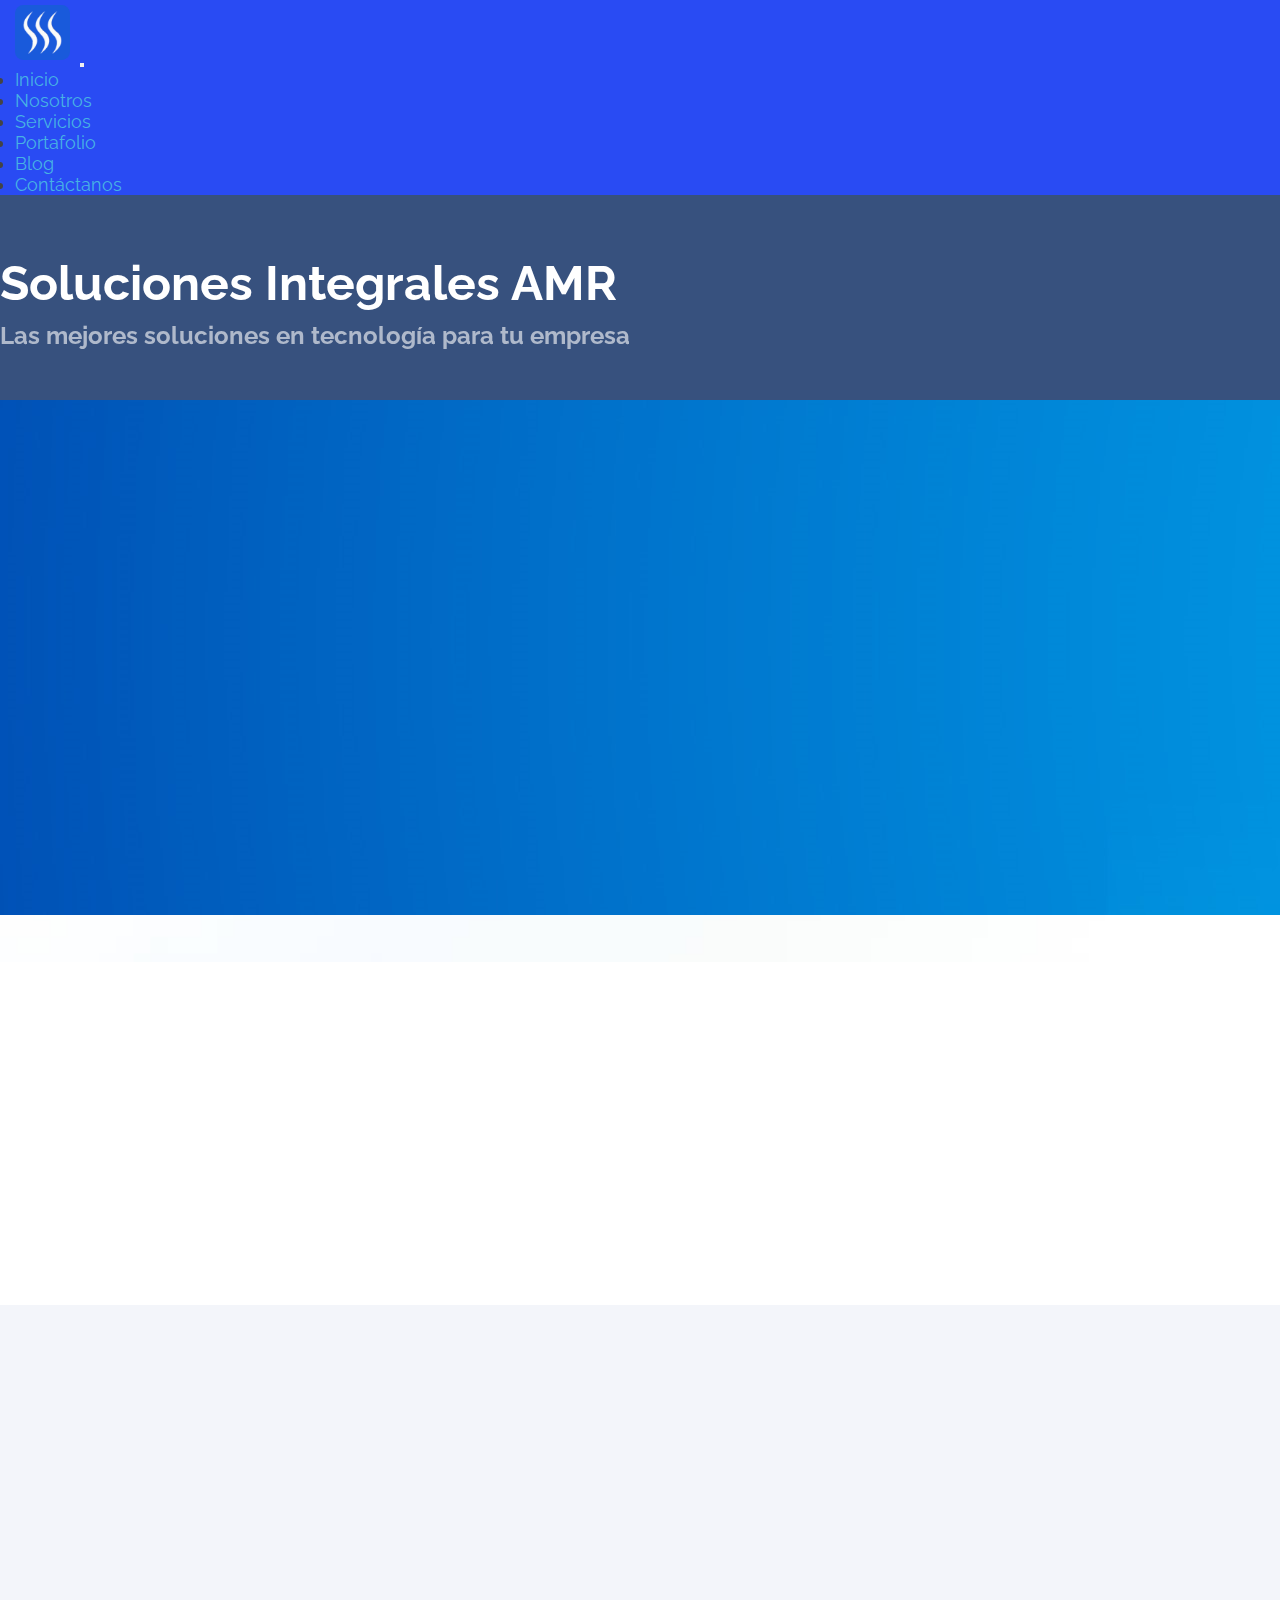
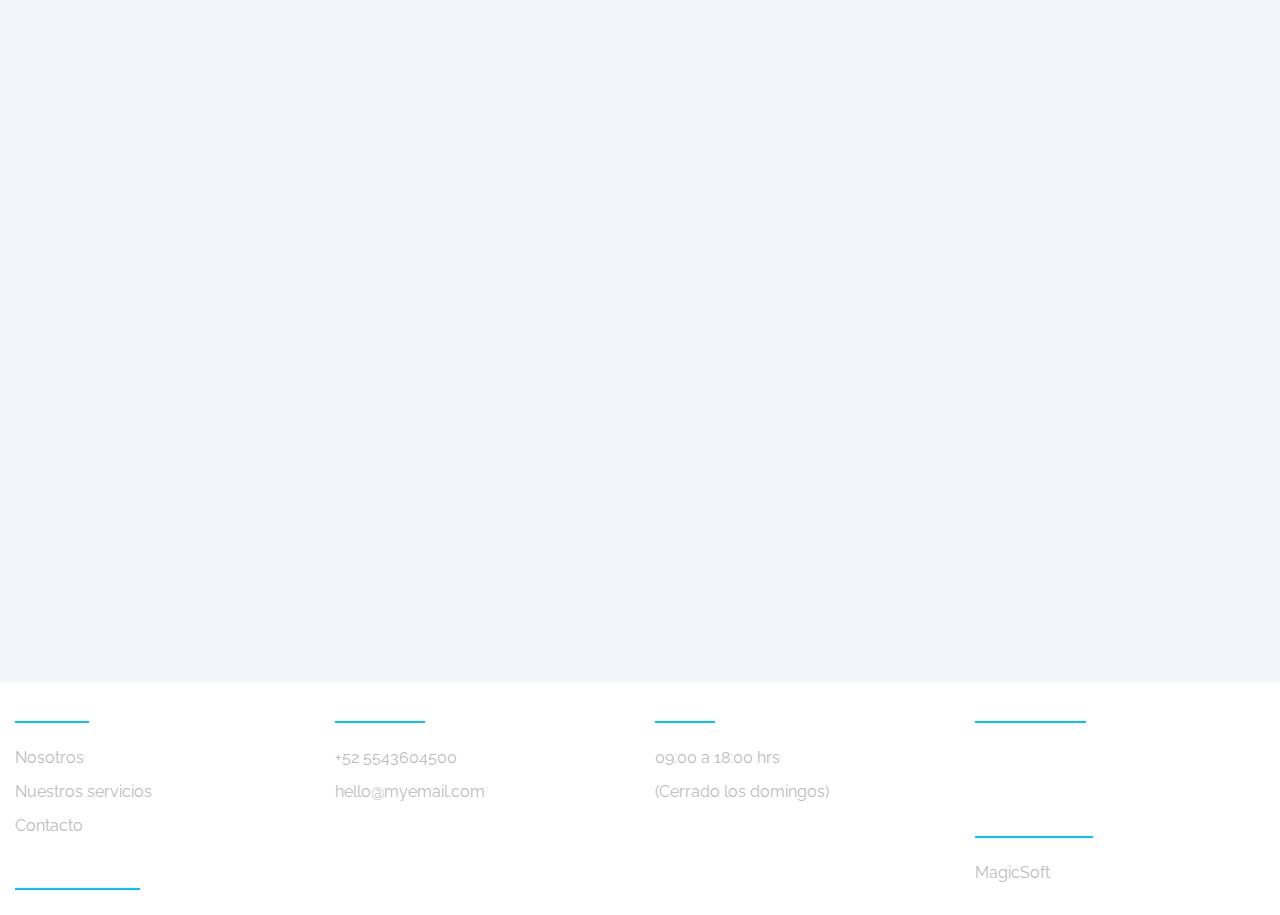
<file: src/main/resources/static/index.html>
<!DOCTYPE html>
<html lang="en">
  <head>
    <meta charset="UTF-8" />
    <meta name="viewport" content="width=device-width, initial-scale=1.0" />
    <title>Soluciones Integrales AMR</title>
    <link rel="icon" type="image" href="./src/logoAMR.png" />
    <link
      href="https://cdn.jsdelivr.net/npm/bootstrap@5.3.2/dist/css/bootstrap.min.css"
      rel="stylesheet"
      integrity="sha384-T3c6CoIi6uLrA9TneNEoa7RxnatzjcDSCmG1MXxSR1GAsXEV/Dwwykc2MPK8M2HN"
      crossorigin="anonymous" />
    <link rel="stylesheet"
      href="https://cdnjs.cloudflare.com/ajax/libs/font-awesome/6.2.1/css/all.min.css" />
    <link rel="stylesheet" href="./css/style.css" />
    <link rel="stylesheet" href="./css/footer.css" />
    <link rel="preconnect" href="https://fonts.googleapis.com">
    <link rel="preconnect" href="https://fonts.gstatic.com" crossorigin>
    <link href="https://unpkg.com/aos@2.3.1/dist/aos.css" rel="stylesheet">
    <link href="https://fonts.googleapis.com/css2?family=Raleway&display=swap" rel="stylesheet">
    <link rel="stylesheet" href="./css/inicio.css">
  </head>
  <body class="grid-container" style="width: 100%;">

    <!-- NAVBAR [JS Implemented] -->
    <div class="navbar" id="navbar"></div>
    <!-- FIN NAVBAR -->

    <!--EMPIEZAN -->
    <main style="width: 100%; margin: 0;" class="main"> 
      <!-- ======= Home Section ======= -->
<section id="home" style="width: 100%; margin: 0;" class="d-flex align-items-center">

  <div class="container-fluid" style="width: 100%; margin: 0;">
    <div class="row">
      <div class="col-lg-6 d-flex flex-column justify-content-center pt-4 pt-lg-0 order-2 order-lg-1" data-aos="fade-up" data-aos-delay="200">
        <h1>Soluciones Integrales AMR</h1>
        <h2>Las mejores soluciones en tecnología para tu empresa</h2>
        <div class="d-flex justify-content-center justify-content-lg-start">
          
        </div>
      </div>
      <div class="col-lg-6 order-1 order-lg-2 home" data-aos="zoom-in" data-aos-delay="200">
        <img src="./src/home.jpg" class="img-fluid animated" alt="">
      </div>
    </div>
  </div>

</section><!-- End Hero -->
 <!-- ======= About Us Section ======= -->
 <section id="about" class="about">
  <div class="container" data-aos="fade-up">

    <div class="section-title">
      <h2>Sobre Nosotros</h2>
    </div>

    <div class="row content">
      <div class="col-lg-6">
        <p>
          ¡Bienvenid@ a Soluciones AMR! Con más de 30 años de experiencia y más de 40 proyectos exitosos, somos líderes en proporcionar soluciones tecnológicas de vanguardia. 
        </p>
        <ul>
          <li><i class="ri-check-double-line"></i> Nos enorgullece ser reconocidos por nuestra calidad, excelencia e integridad, siendo tu aliado estratégico para generar valor y alcanzar altos niveles de satisfacción. </li>
          <li><i class="ri-check-double-line"></i> Nuestra misión es integrar tecnología de última generación de manera intuitiva y accesible en tu organización.</li>
          <li><i class="ri-check-double-line"></i> Impulsamos la eficiencia de tus procesos y te mantenemos al tanto de las innovaciones más recientes.</li>
        </ul>
      </div>
      <div class="col-lg-6 pt-4 pt-lg-0">
        <p>
          En Soluciones AMR, no solo ofrecemos servicios, ¡creamos experiencias tecnológicas que transforman tu futuro!
        </p>
        <a  class="btn-learn-more" href="./nosotros.html">Ver más</a>
      </div>
    </div>

  </div>
</section><!-- End About Us Section -->


<!-- ======= Services Section ======= -->
<section id="services" class="services section-bg">
  <div class="container" data-aos="fade-up">

    <div class="section-title">
      <h2>Servicios</h2>
      <p>Descubre nuestra amplia gama de servicios, desde implementación de sistemas de gestión empresarial hasta desarrollos a la medida. Con más de 40 proyectos exitosos, ofrecemos soluciones tecnológicas adaptadas a tus necesidades, garantizando eficiencia y resultados excepcionales.</p>
    </div>

    <div class="row">
      <div class="col-xl-3 col-md-6 d-flex align-items-stretch" data-aos="zoom-in" data-aos-delay="100">
        <div class="icon-box">
          <div class="icon"><i class="bx bxl-dribbble"></i></div>
          <h4><a href="">Servicios administrados</a></h4>
          <p>Sus sistemas de TI estarán en buenas manos con nosotros. Le permitimos enfocarse en su negocio mientras se beneficia de un entorno tecnológico seguro y eficiente.</p>
        </div>
      </div>

      <div class="col-xl-3 col-md-6 d-flex align-items-stretch mt-4 mt-md-0" data-aos="zoom-in" data-aos-delay="200">
        <div class="icon-box">
          <div class="icon"><i class="bx bx-file"></i></div>
          <h4><a href="">Distribución de licencias</a></h4>
          <p>En las situaciones en las que el software libre no sea lo más óptimo para tu infraestructura, proveemos el licenciamiento adecuado.</p>
        </div>
      </div>

      <div class="col-xl-3 col-md-6 d-flex align-items-stretch mt-4 mt-xl-0" data-aos="zoom-in" data-aos-delay="300">
        <div class="icon-box">
          <div class="icon"><i class="bx bx-tachometer"></i></div>
          <h4><a href="">Diseño de arquitectura TI</a></h4>
          <p>Ya sea cómputo centralizado o distribuido; local o en la nube, le proponemos el mejor sistema de TI para la escalabilidad y el desempeño de su organización.</p>
        </div>
      </div>

      <div class="col-xl-3 col-md-6 d-flex align-items-stretch mt-4 mt-xl-0" data-aos="zoom-in" data-aos-delay="400">
        <div class="icon-box">
          <div class="icon"><i class="bx bx-layer"></i></div>
          <h4><a href="">Arrendamiento de equipo</a></h4>
          <p>Mantén a tu organización siempre actualizada y disminuye la magnitud de la inversión inicial con los servicios de arrendamiento con opción a compra</p>
        </div>
      </div>

    </div>

  </div>
</section><!-- End Services Section -->
      
    </main>
    <!--FIN CARDS-->

    <!-- FOOTER [JS Implemented] -->
    <footer class="footer" id="footer"></footer>
    <!-- FIN FOOTER -->

    <script
      src="https://cdn.jsdelivr.net/npm/bootstrap@5.3.2/dist/js/bootstrap.bundle.min.js"
      integrity="sha384-C6RzsynM9kWDrMNeT87bh95OGNyZPhcTNXj1NW7RuBCsyN/o0jlpcV8Qyq46cDfL"
      crossorigin="anonymous" ></script>
    <script src="./js/navbar.js" defer></script>
    <script src="./js/footer.js" defer></script>
    <script src="./js/main.js"></script>
    <script src="https://unpkg.com/aos@2.3.1/dist/aos.js"></script>
  </body>
</html>
</file>
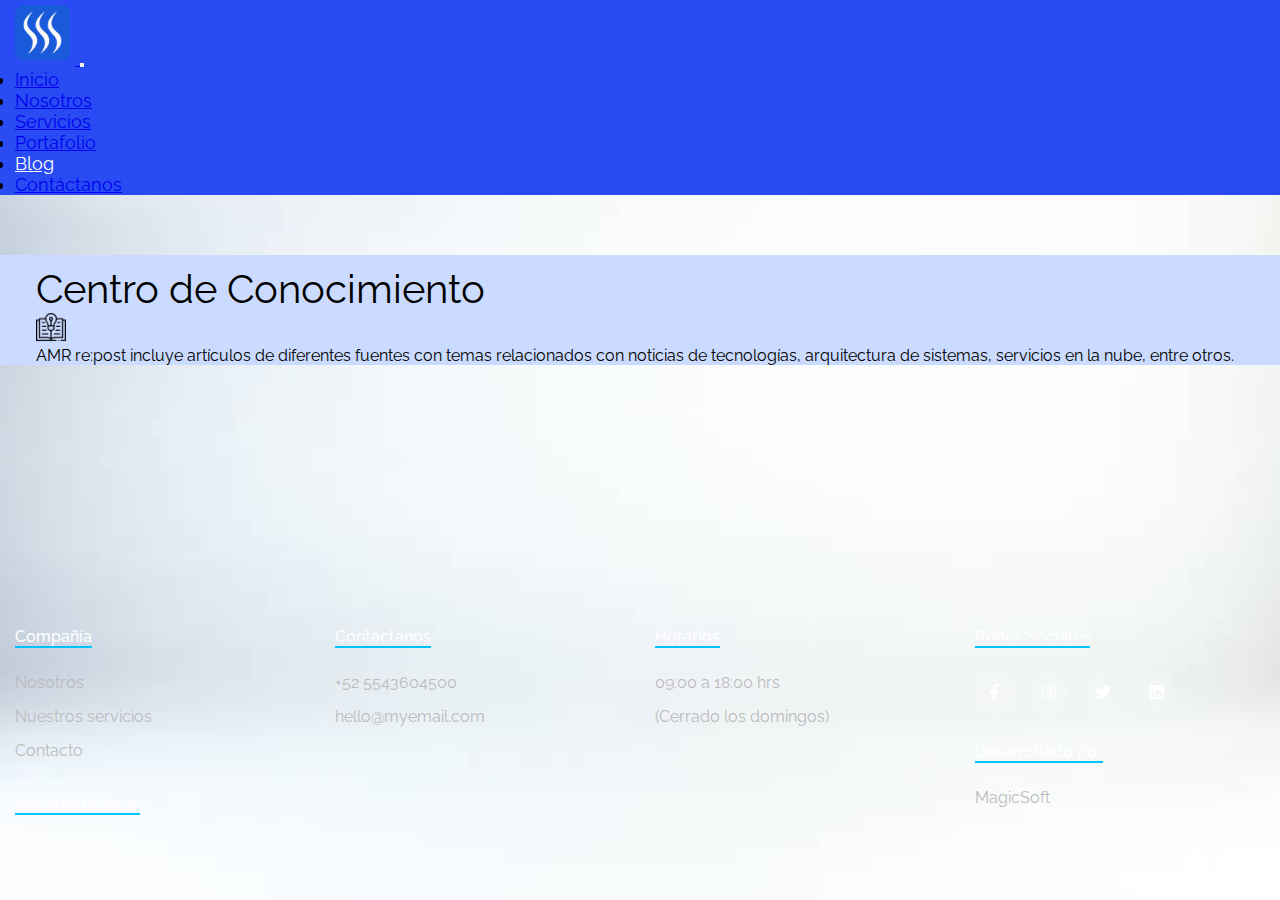
<file: src/main/resources/static/blog.html>
<!DOCTYPE html>
<html lang="en">
  <head>
    <meta charset="UTF-8" />
    <meta name="viewport" content="width=device-width, initial-scale=1.0" />
    <title>Soluciones Integrales AMR</title>
    <link rel="icon" type="image" href="./src/logoAMR.png" />
    <link
      href="https://cdn.jsdelivr.net/npm/bootstrap@5.3.2/dist/css/bootstrap.min.css"
      rel="stylesheet"
      integrity="sha384-T3c6CoIi6uLrA9TneNEoa7RxnatzjcDSCmG1MXxSR1GAsXEV/Dwwykc2MPK8M2HN"
      crossorigin="anonymous"
    />
    <link rel="stylesheet"
      href="https://cdnjs.cloudflare.com/ajax/libs/font-awesome/6.2.1/css/all.min.css"
    />
    <link rel="stylesheet" href="./css/style.css" />
    <link rel="stylesheet" href="./css/blog.css" />
    <link rel="stylesheet" href="./css/footer.css" />
    <link rel="preconnect" href="https://fonts.googleapis.com">
    <link rel="preconnect" href="https://fonts.gstatic.com" crossorigin>
    <link href="https://fonts.googleapis.com/css2?family=Raleway&display=swap" rel="stylesheet">
  </head>
  <body class="grid-container">
    <!-- NAVBAR [JS Implemented] -->
    <div class="navbar" id="navbar"></div>
    <!-- FIN NAVBAR -->

    <header class="header">
      <div class="container" id="heading-container">
        <div class="headerTitle">
          <h4>Centro de Conocimiento</h4>
        </div>
        <div class="row">
          <div class="col-1">
            <img
              src="./src/knowledgeIcon.png"
              alt="AMR re:post"
              width="30px"
              height="30px"
            />
          </div>
          <div class="col-11">
            <p>
              AMR re:post incluye artículos de diferentes fuentes con temas
              relacionados con noticias de tecnologías, arquitectura de
              sistemas, servicios en la nube, entre otros.
            </p>
          </div>
        </div>
      </div>
    </header>
    <main class="main">
      <!-- <div class="container" id="blog-container"> -->
        <!-- <div class="options-container"></div> -->
        <div class="container" id="posts-container"></div>
      <!-- </div> -->
    </main>

    <!-- FOOTER [JS Implemented] -->
    <footer class="footer" id="footer"></footer>
    <!-- FIN FOOTER -->

    <script
      src="https://cdn.jsdelivr.net/npm/bootstrap@5.3.2/dist/js/bootstrap.bundle.min.js"
      integrity="sha384-C6RzsynM9kWDrMNeT87bh95OGNyZPhcTNXj1NW7RuBCsyN/o0jlpcV8Qyq46cDfL"
      crossorigin="anonymous"
    ></script>
    <script src="./js/navbar.js" defer></script>
    <script src="./js/api-key.js"></script>
    <script src="./js/blog.js"></script>
    <script src="./js/footer.js" defer></script>
  </body>
</html>
</file>
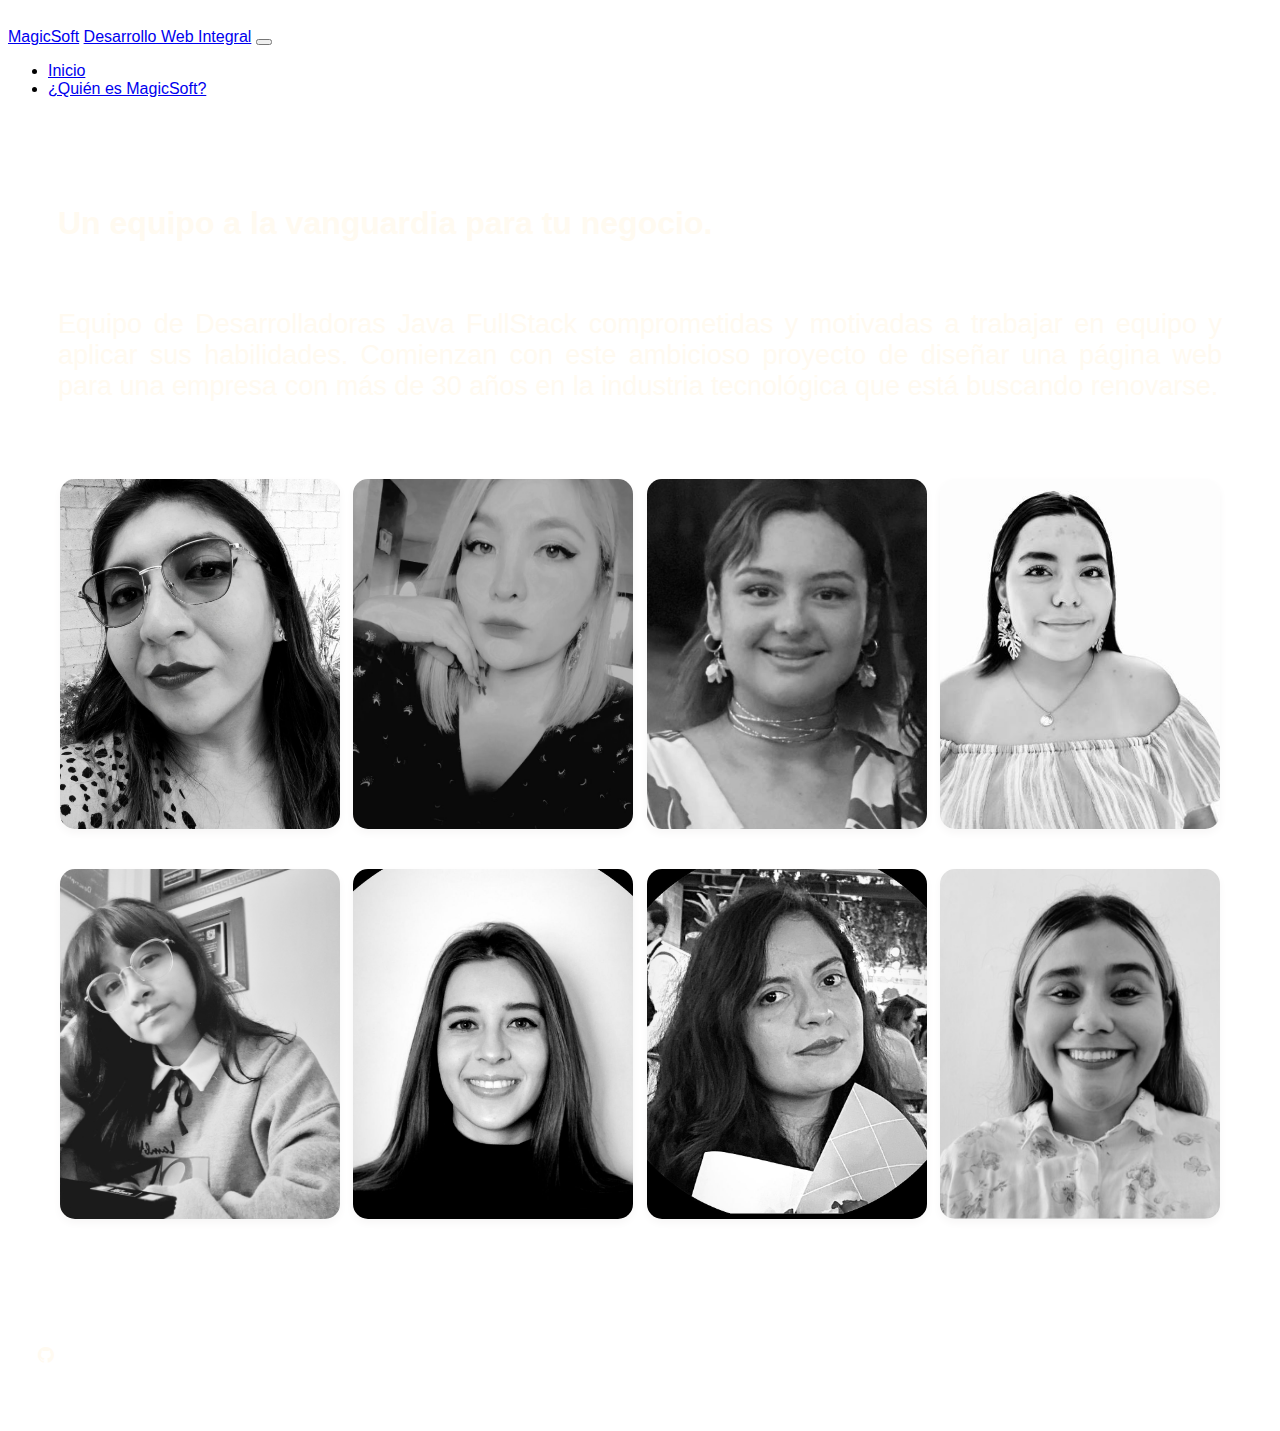
<file: src/main/resources/static/magicsoft.html>
<!doctype html>
<html lang="en">

<head>
  <meta charset="utf-8">
  <meta name="viewport" content="width=device-width, initial-scale=1">
  <title>MagicSoft</title>
  <link rel="shortcut icon" href="src/logo MagicSoft.png">
  <link rel="stylesheet" href="./css/magicsoft.css">
  <link rel="stylesheet" href="https://cdn.jsdelivr.net/npm/bootstrap-icons@1.11.1/font/bootstrap-icons.css">
  <link href="https://cdn.jsdelivr.net/npm/bootstrap@5.3.2/dist/css/bootstrap.min.css" rel="stylesheet"
    integrity="sha384-T3c6CoIi6uLrA9TneNEoa7RxnatzjcDSCmG1MXxSR1GAsXEV/Dwwykc2MPK8M2HN" crossorigin="anonymous">
</head>

<body>
  
  <!-- NAVBAR [HTML Implemented] -->
  <nav class="navbar navbar-expand-lg bg-dark " data-bs-theme="dark">
    <div class="container-fluid">
        <a class="navbar-brand" href="#" id="team">MagicSoft</a>
        <a class="navbar-brand" href="#" id="rubro">Desarrollo Web Integral</a>
        <button class="navbar-toggler" type="button" data-bs-toggle="collapse" data-bs-target="#navbarNav"
        aria-controls="navbarNav" aria-expanded="false" aria-label="Toggle navigation">
            <span class="navbar-toggler-icon"></span>
        </button>
        <div class="collapse navbar-collapse" id="navbarNav">
            <ul class="navbar-nav">
                <li class="nav-item">
                    <a class="nav-link" href="./index.html">Inicio</a>
                </li>
                <li class="nav-item">
                    <a class="nav-link" href="#container">¿Quién es MagicSoft?</a>
                </li>
            </ul>
        </div>
    </div>    
  </nav>

  <div class="container-xxl" id="header">
    <h1>Un equipo a la vanguardia para tu negocio.</h1>
    <br>
    <p>
      Equipo de Desarrolladoras Java FullStack comprometidas y motivadas a trabajar en equipo y aplicar sus habilidades. Comienzan con este ambicioso proyecto de
      diseñar una página web para una empresa con más de 30 años en la industria tecnológica que está buscando renovarse.
    </p>
  </div>
  <!------------------------------------------------------------------Aquí van las cards------------------------------------------------------------>

  <div class="container-xxl" id="container">
    <div class="grid-cards">
      <div class="columna">
      <div class="flip-card">
      <div class="flip-card-inner">
        <div class="flip-card-front">
          <img src="src/img/Karen.jpg" alt="FOTO">
        </div>
        <div class="flip-card-back">
          <div class="flip-card-back card-content"></div>
          <h2 style="font-size:3vh;"><strong>Karen Valenzuela Landero</strong></h2>
          <h6 style="font-weight: lighter"> <strong>Equipo de desarrollo</strong></h6>
          <p>Entusiasta de las tecnologías de información, abierta a tomar nuevos retos y aprovechar la oportunidad de desarrollar software en diversos stacks. Mi curiosidad y amor por el aprendizaje me mantiene actualizada en las mejores prácticas y en las nuevas tecnologías de programación.</p>
          <div class="rrss">
            <a href="https://github.com/karen-valenzuela-landero" target=blank title="githubProfile">
              <i class="bi bi-github fs-3 mb-3 " style="color: floralwhite;"></i>
            </a>
            <a href="https://www.linkedin.com/in/karenvalenzuelalandero/" target=blank title="linkedinProfile">
              <i class="bi bi-linkedin fs-3 mb-3" style="color: floralwhite;"></i>
            </a>
            </div>
        </div>
      </div>
      </div>
    </div>
    <!------------------------------------------------------------------Aquí van las cards------------------------------------------------------------>
    <div class="columna">
    <div class="flip-card">
      <div class="flip-card-inner">
        <div class="flip-card-front">
          <img src="src/img/Sandra.jpeg" alt="FOTO">
        </div>
        <div class="flip-card-back">
          <h4 style="font-size:3vh"> <strong>Sandra Meraz Román</strong></h4>
          <h6 style="font-weight: lighter"><strong>Equipo de desarrollo</strong></h6>
          <p>Ingeniera en gestión empresarial con 6 años de experiencia, busco desarrollarme en las tecnologías de la información. Mi amor por el aprendizaje constante y los nuevos retos me llevó a querer complementar mi preparación con la programación y actualmente me encuentro preparándome para ser Full Stack Java Developer.
            <div class="rrss">
              <a href="https://github.com/SandraMolko" target=blank title="githubProfile">
                <i class="bi bi-github fs-3 mb-3 " style="color: floralwhite;"></i>
              </a>
              <a href="https://www.linkedin.com/in/sandra-nallely-meraz-román-88569b11a/" target=blank title="linkedinProfile">
                <i class="bi bi-linkedin fs-3 mb-3" style="color: floralwhite;"></i>
              </a>
              </div>
          </p>
        </div>
      </div>
    </div>
    </div>
    <!------------------------------------------------------------------Aquí van las cards------------------------------------------------------------>
    <div class="columna">
    <div class="flip-card">
      <div class="flip-card-inner">
        <div class="flip-card-front">
          <img src="src/img/Carolina.jpeg" alt="FOTO">
        </div>
        <div class="flip-card-back">
          <h4 style="font-size:3vh"> <strong>Concepción Ayala Rodríguez </strong></h4>
          <h6 style="font-weight: lighter"><strong>Equipo de desarrollo</strong></h6>
          <p>Actualmente desarrolladora Full Stack Java Jr en proceso; en formación para lenguaje Java, Javascript, HTML, CSS, Bootstrap y certificación en SCRUM fundamentals. Curiosidad constante en el aprendizaje de nuevos lenguajes de programación y actualizaciones relacionadas al desarrollo web.</p>
          <div class="rrss">
            <a href="https://github.com/Conchis1031" target=blank title="githubProfile">
              <i class="bi bi-github fs-3 mb-3 " style="color: floralwhite;"></i>
            </a>
            <a href="https://www.linkedin.com/in/concepción-carolina-ayala-rodriguez-23ab5024b/" target=blank title="linkedinProfile">
              <i class="bi bi-linkedin fs-3 mb-3" style="color: floralwhite;"></i>
            </a>
            </div>
        </div>
      </div>
    </div>
    </div>
    <!------------------------------------------------------------------Aquí van las cards------------------------------------------------------------>
    <div class="columna">
    <div class="flip-card">
      <div class="flip-card-inner">
        <div class="flip-card-front">
          <img src="src/img/Ingrid.jpeg" alt="FOTO">
        </div>
        <div class="flip-card-back">
          <h4 style="font-size:3vh"> <strong>Ingrid Sofía Romero</strong></h4>
          <h6 style="font-weight: lighter"><strong>Equipo de desarrollo</strong></h6>
          <p>Graduada de la licenciatura en Nanotecnología. Me considero una persona creativa que busca constantemente formas de abordar desafíos. Mi dedicación a explorar la intersección entre la ciencia y la tecnología me han hecho una defensora firme de la innovación y el cambio en mi comunidad.</p>
          <div class="rrss">
            <a href="https://github.com/Ingridrom" target=blank title="githubProfile">
              <i class="bi bi-github fs-3 mb-3 " style="color: floralwhite;"></i>
            </a>
            <a href="https://www.linkedin.com/in/ingrid-romero-a32679222/" target=blank title="linkedinProfile">
              <i class="bi bi-linkedin fs-3 mb-3" style="color: floralwhite;"></i>
            </a>
            </div>
        </div>
      </div>
    </div>
    </div>

   <!------------------------------------------------------------------Aquí van las cards2------------------------------------------------------------>
   <div class="columna">
    <div class="flip-card">
      <div class="flip-card-inner">
        <div class="flip-card-front">
          <img src="src/img/Jaz.jpeg" alt="FOTO">
        </div>
        <div class="flip-card-back">
          <h4 style="font-size:3vh"><strong>Jazmín Rodríguez González</strong></h4>
          <h6 style="font-weight: lighter"><strong>Equipo de desarrollo</strong></h6>
          <p>Licenciada en Ciencias de la Comunicación-Publicidad, me estoy especializando como desarrolladora Java Full Stack, tengo la vocación de complementar ambas áreas para proporcionar soluciones creativas. </p>
          <div class="rrss">
            <a href="https://github.com/Jazmin-RG" target=blank title="githubProfile">
              <i class="bi bi-github fs-3 mb-3 " style="color: floralwhite;"></i>
            </a> 
            <a href="https://www.linkedin.com/in/jazmin-rodríguez-gonzález/" target=blank title="linkedinProfile">
              <i class="bi bi-linkedin fs-3 mb-3" style="color:floralwhite;"></i>
            </a>
            </div>
        </div>
      </div>
    </div>
    </div>
    <!-------------------------------------------------------------Aquí van las cards2------------------------------------------------------------>
    <div class="columna">
    <div class="flip-card">
      <div class="flip-card-inner">
        <div class="flip-card-front">
          <img src="src/img/Angela.jpeg" alt="FOTO">
        </div>
        <div class="flip-card-back">
          <h4 style="font-size:3vh"><strong>Angela Vera González</strong></h4>
          <h6 style="font-weight: lighter"><strong>Equipo de desarrollo</strong></h6>
          <p>Licenciatura de Negocios Internacionales con experiencia internacional y más de dos años de experiencia en logística. Mi compromiso con el aprendizaje me impulsa a buscar nuevos retos, por lo que decidí explorar el mundo de la tecnología, capacitándome como Desarrolladora Java FullStack.</p>
          <div class="rrss">
            <a href="https://github.com/averagon" target=blank title="githubProfile">
              <i class="bi bi-github fs-3 mb-3 " style="color: floralwhite;"></i>
            </a>
            <a href="https://www.linkedin.com/in/angela-vera-gonzalez/" target=blank title="linkedinProfile">
              <i class="bi bi-linkedin fs-3 mb-3" style="color: floralwhite;"></i>
            </a>
            </div>
        </div>
      </div>
    </div>
    </div>
    <!------------------------------------------------------------------Aquí van las cards2------------------------------------------------------------>
    <div class="columna">
    <div class="flip-card">
      <div class="flip-card-inner">
        <div class="flip-card-front">
          <img src="src/img/Fabiola.jpeg" alt="FOTO">
        </div>
        <div class="flip-card-back">
          <h4 style="font-size:3vh"><strong>Fabiola Valdés Ayon</strong></h4>
          <h6 style="font-weight: lighter"><strong>Equipo de desarrollo</strong></h6>
          <p>Soy una profesional del área de tecnologías de la información con más de 11 años de experiencia. Me enfoco en la solución de problemas, con gran ética de trabajo y excelentes habilidades de
            comunicación. Me gusta estar en constante aprendizaje y me estoy actualizando para convertirme en Desarrolladora Java Full Stack. 
            </p>
            <div class="rrss">
              <a href="https://github.com/fab77777" target=blank title="githubProfile">
                <i class="bi bi-github fs-3 mb-3 " style="color: floralwhite;"></i>
              </a>
              <a href="https://www.linkedin.com/in/fabiola-valdes-ayon-61b55b31/" target=blank title="linkedinProfile">
                <i class="bi bi-linkedin fs-3 mb-3" style="color: floralwhite;"></i>
              </a>
              </div>
        </div>
      </div>
    </div>
    </div>
    <!------------------------------------------------------------------Aquí van las cards2------------------------------------------------------------>
    <div class="columna">
    <div class="flip-card">
      <div class="flip-card-inner">
        <div class="flip-card-front">
          <img src="src/img/Daniela.jpeg" alt="FOTO">
        </div>
        <div class="flip-card-back">
          <h4 style="font-size:3vh"> <strong>Ana Daniela Sanchez</strong></h4>
          <h6 style="font-weight: lighter"><strong>Equipo de desarrollo</strong></h6>
          <p>Ingeniera Mecatrónica con experiencia en el ramo de manufactura y Mantenimiento.
            Mi aficion al aprendizaje me llevó a prepararme como Desarrolladora Java Full Stack del programa de GenerationMX y también en la Asociación de robótica aplicada y ciencias de la tecnología.
          </p> 
          <div class="rrss">
            <a href="https://github.com/danielaarr" target=blank title="githubProfile">
              <i class="bi bi-github fs-3 mb-3 " style="color: floralwhite;"></i>
            </a>
            <a href="https://www.linkedin.com/in/ana-daniela-sanchez-069210b8/" target=blank title="linkedinProfile">
              <i class="bi bi-linkedin fs-3 mb-3" style="color: floralwhite;"></i>
            </a>
            </div>
        </div>
      </div>
    </div>
    </div>
    </div>
    </div>
   <!------------------------------------------------------------------Aquí van las cards2------------------------------------------------------------>
    <footer class="footer">
    <div class="row p-3">
      <div class="col text-success-emphasis px-3 d-block mb-3" style="text-align: start;">
        <div id="downthere">Desarrollado por MagicSoft</div>
        <div id="downthere">
          <a href="https://github.com/SandraMolko/MagicSoft" target=blank title="githubProfile">
            <i class="bi bi-github fs-3 mb-3 " style="color: floralwhite;"></i>
          </a>
        </div>
      </div>
      <div class="col text-success-emphasis px-3 d-block mb-3" style="text-align: end;">
        <div id="downthere">Derechos Reservados</div>
        <div id="downthere">Octubre 2023</div>
      </div>
    </div> 
    </footer>
   </div>
    <script src="https://cdn.jsdelivr.net/npm/bootstrap@5.3.2/dist/js/bootstrap.bundle.min.js"
    integrity="sha384-C6RzsynM9kWDrMNeT87bh95OGNyZPhcTNXj1NW7RuBCsyN/o0jlpcV8Qyq46cDfL"
    crossorigin="anonymous"></script>
</body>
</html>
</file>
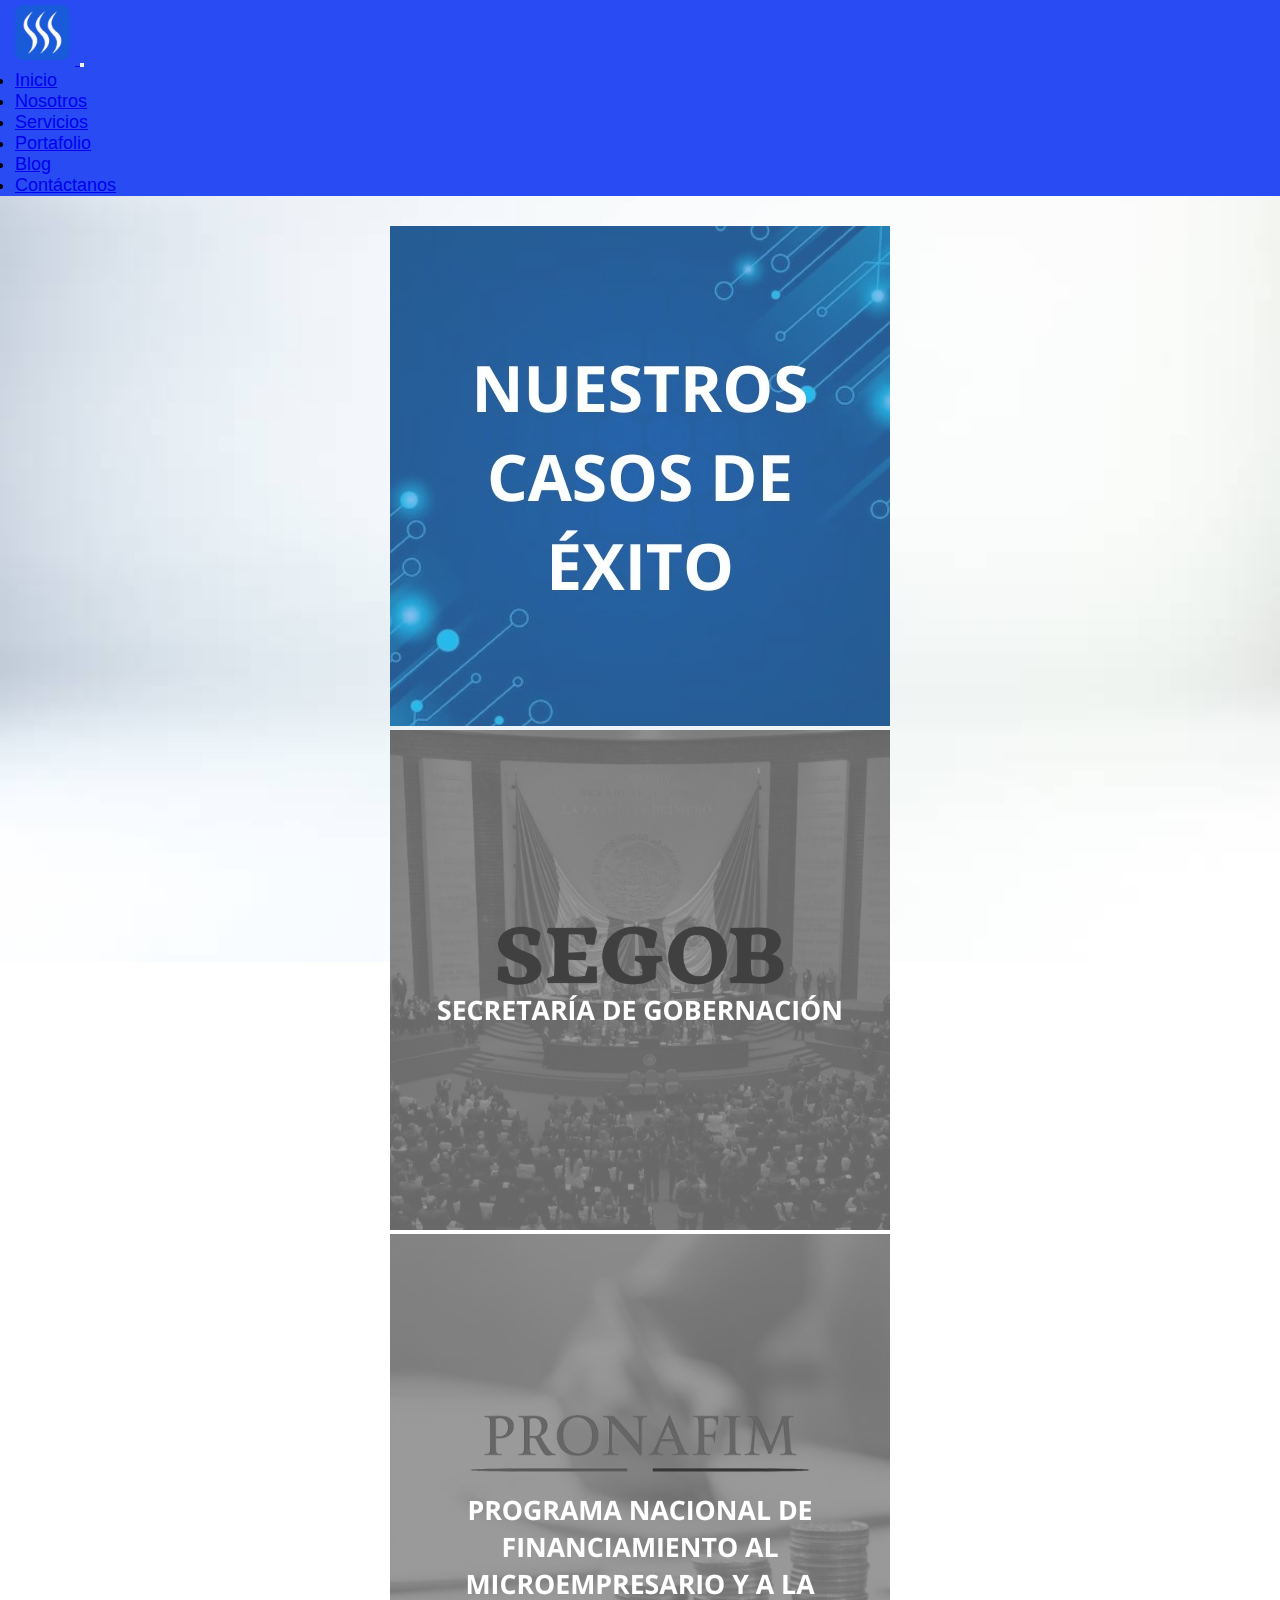
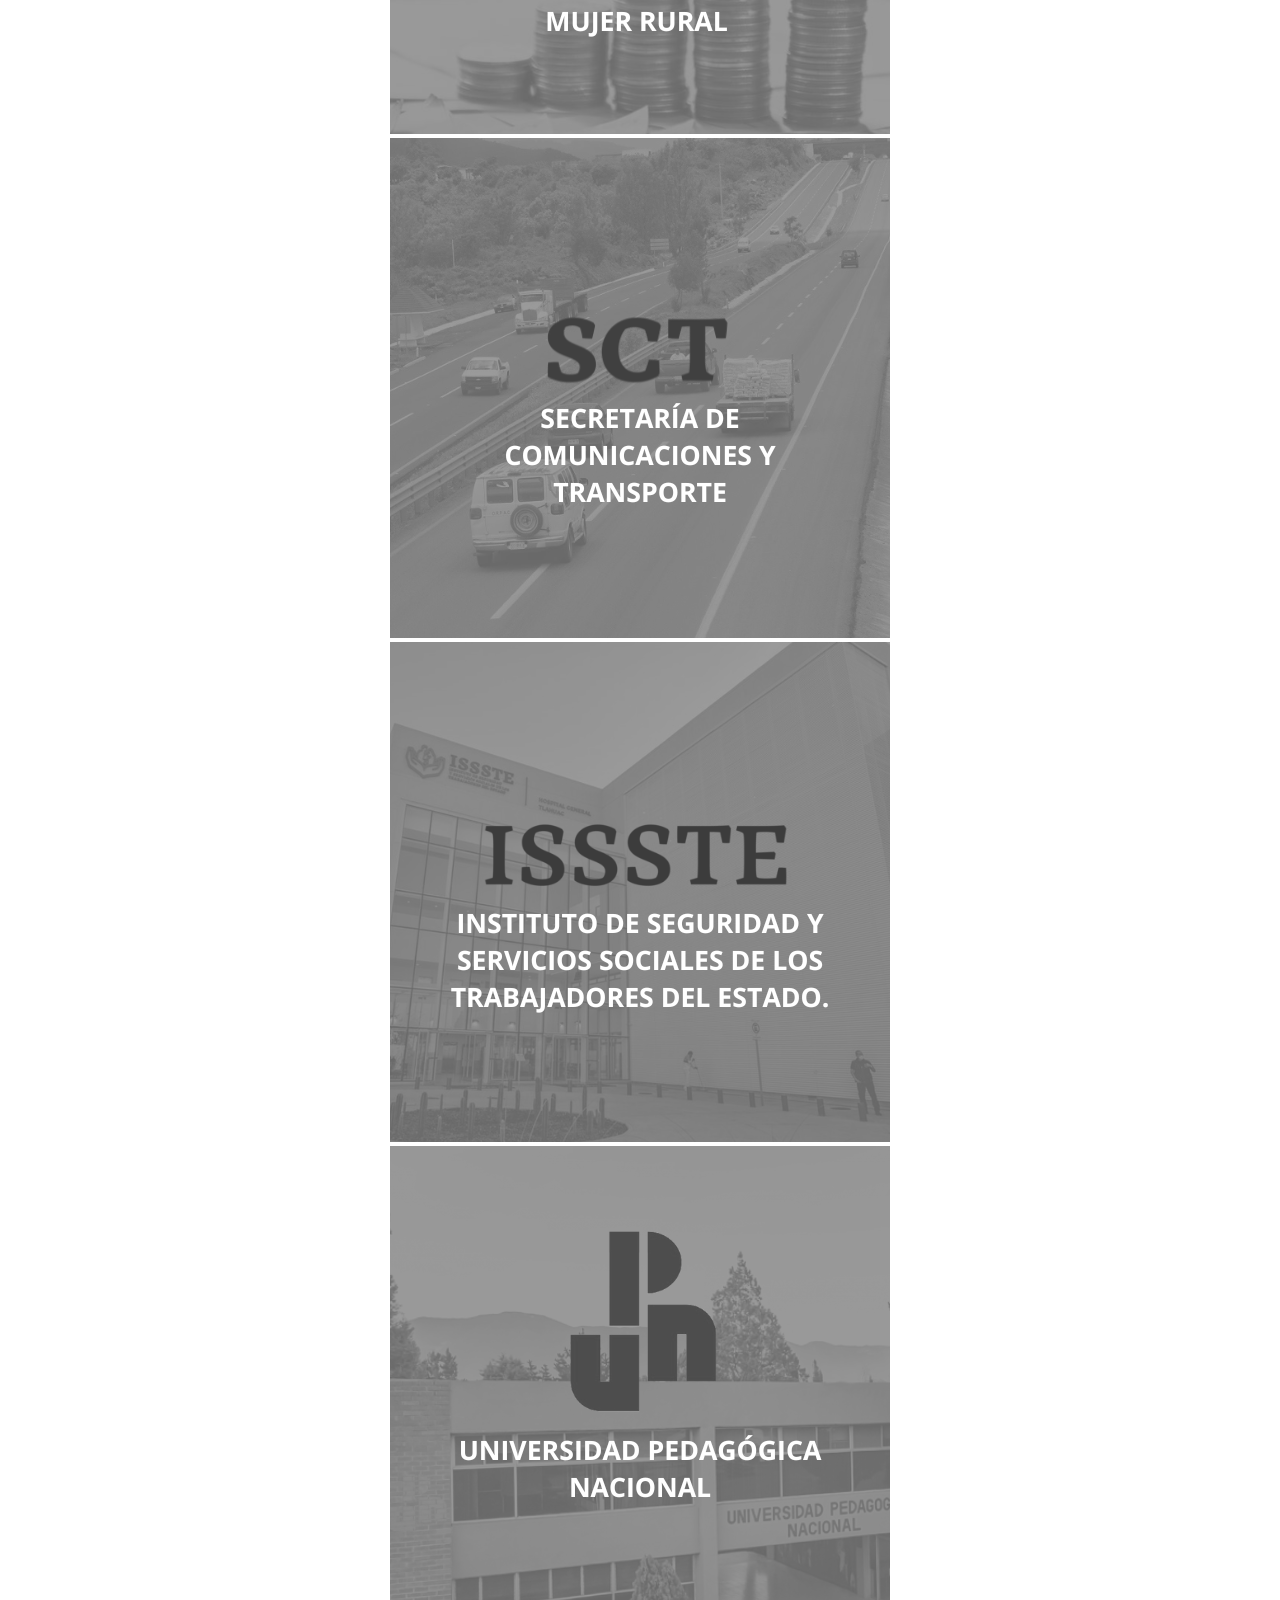
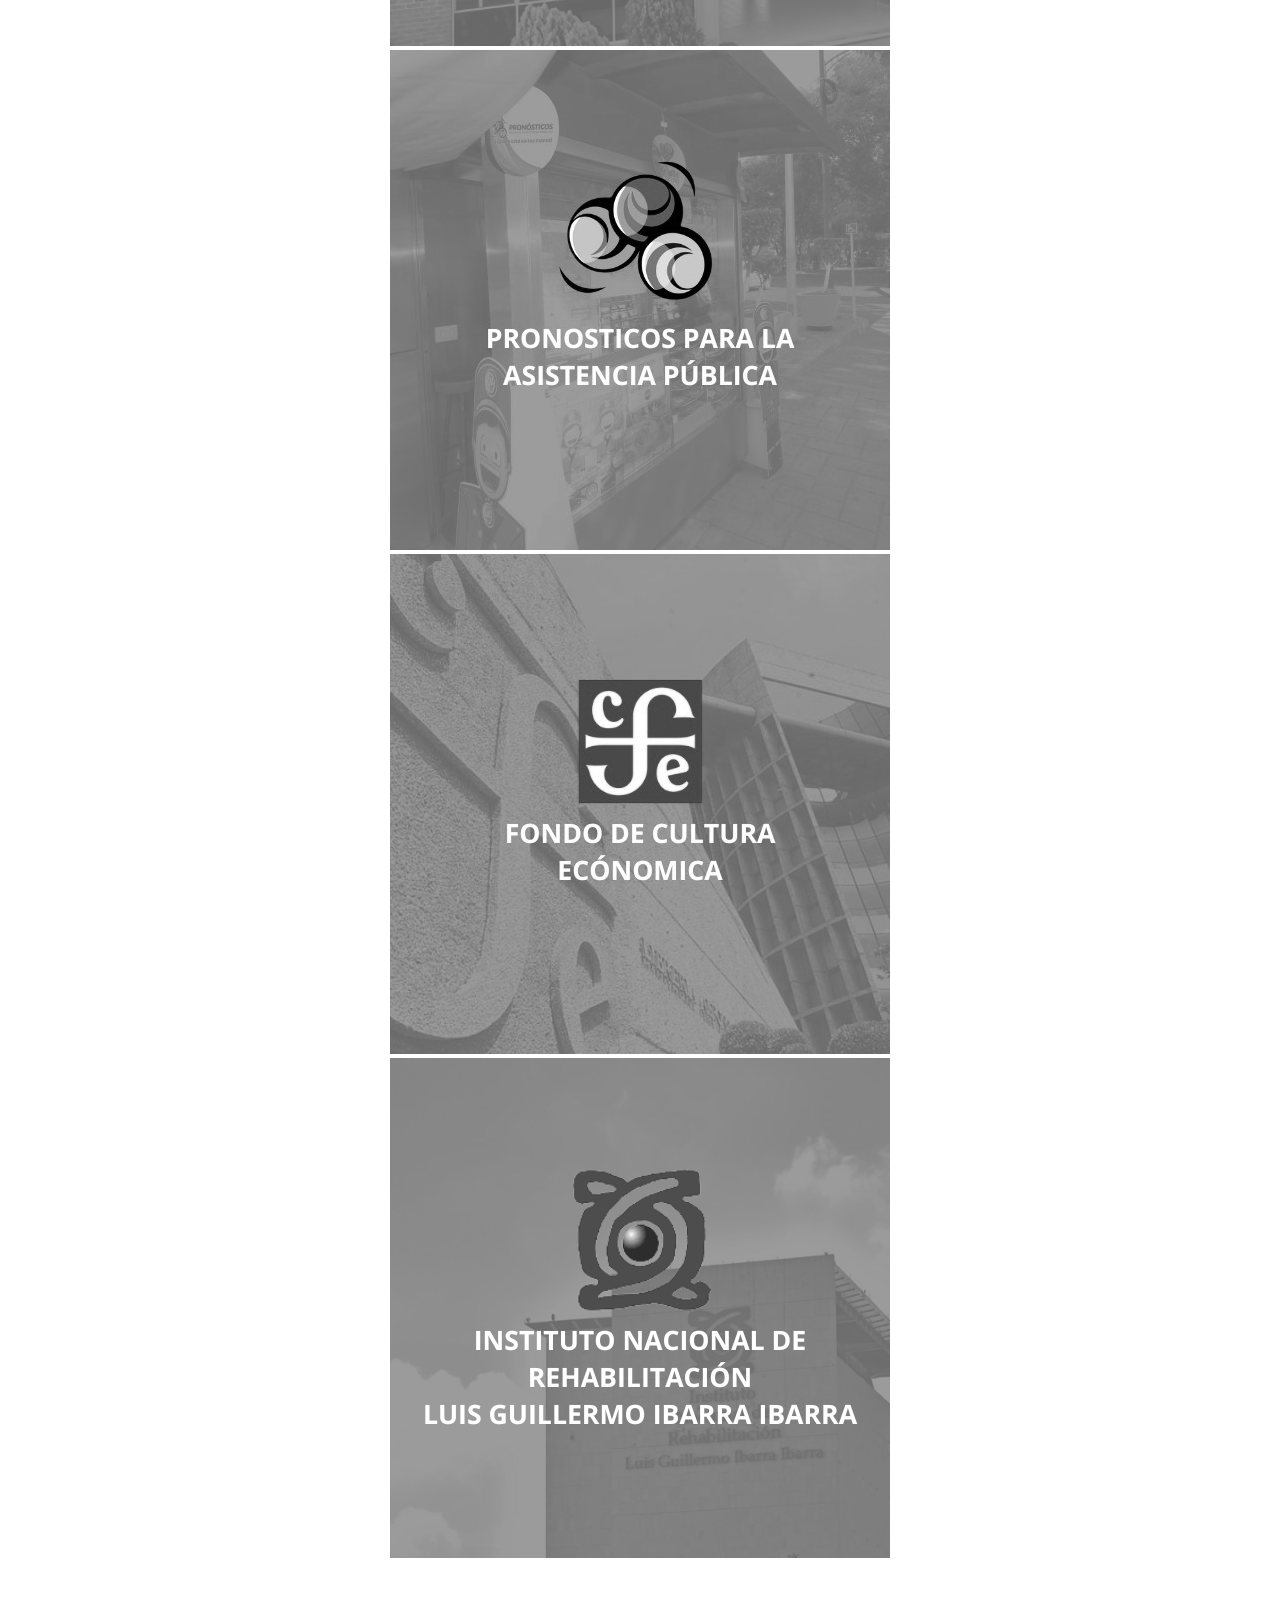
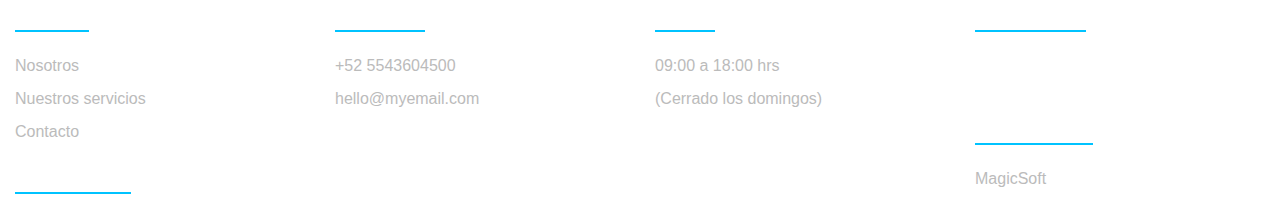
<file: src/main/resources/static/portafolio.html>
<!DOCTYPE html>
<html lang="en">

<head>
  <meta charset="UTF-8" />
  <meta name="viewport" content="width=device-width, initial-scale=1.0" />
  <title>Portafolio</title>
  <link rel="icon" type="image" href="./src/logoAMR.png" />
  <link href="https://cdn.jsdelivr.net/npm/bootstrap@5.3.2/dist/css/bootstrap.min.css" rel="stylesheet"
    integrity="sha384-T3c6CoIi6uLrA9TneNEoa7RxnatzjcDSCmG1MXxSR1GAsXEV/Dwwykc2MPK8M2HN" crossorigin="anonymous" />
  <link rel="stylesheet" href="https://cdnjs.cloudflare.com/ajax/libs/font-awesome/6.2.1/css/all.min.css" />
  <link rel="stylesheet" href="./css/style.css" />
  <link rel="stylesheet" href="./css/footer.css" />
</head>
<body>
  <!-- NAVBAR [JS Implemented] -->
  <div class="navbar" id="navbar"></div>
  <!-- FIN NAVBAR -->

  <main class="main">
    <div class="container" id="historias">
      <!--Inicio del contenedor historias de éxito-->
      <div class="row row-cols-1 row-cols-md-3 g-4">
        <div class="historia">
            <img src="./src/img/portafolio/HISTORIAS.jpeg" class="card-img-top">
        </div>
        <div class="col">
            <img src="./src/img/portafolio/segob.png" class="card-img-top" alt="...">
        </div>
        <div class="col">
            <img src="./src/img/portafolio/PRONAFIN.png" class="card-img-top" alt="...">
        </div>
        <div class="col">
            <img src="./src/img/portafolio/sct.png" class="card-img-top">
        </div>
        <div class="col">
            <img src="./src/img/portafolio/issste.png" class="card-img-top" alt="...">
        </div>
        <div class="col">
            <img src="./src/img/portafolio/UPN.png" class="card-img-top" alt="...">
        </div>
        <div class="col">
          <img src="./src/img/portafolio/PRONOSTICOS.jpeg" class="card-img-top">
      </div>
      <div class="col">
          <img src="./src/img/portafolio/FCE.jpeg" class="card-img-top" alt="...">
      </div>
      <div class="col">
          <img src="./src/img/portafolio/INR.png" class="card-img-top" alt="...">
      </div>
      </div>
      <!--FIN cardsPortafolio-->
    </div>
    <!--Contenedor para historias de éxito-->

  </main>

  <!-- FOOTER [JS Implemented] -->
  <footer class="footer" id="footer"></footer>
  <!-- FIN FOOTER -->

  <script src="https://cdn.jsdelivr.net/npm/bootstrap@5.3.2/dist/js/bootstrap.bundle.min.js"
    integrity="sha384-C6RzsynM9kWDrMNeT87bh95OGNyZPhcTNXj1NW7RuBCsyN/o0jlpcV8Qyq46cDfL"
    crossorigin="anonymous"></script>
  <script src="./js/navbar.js" defer></script>
  <script src="./js/footer.js" defer></script>
</body>

</html>
</file>
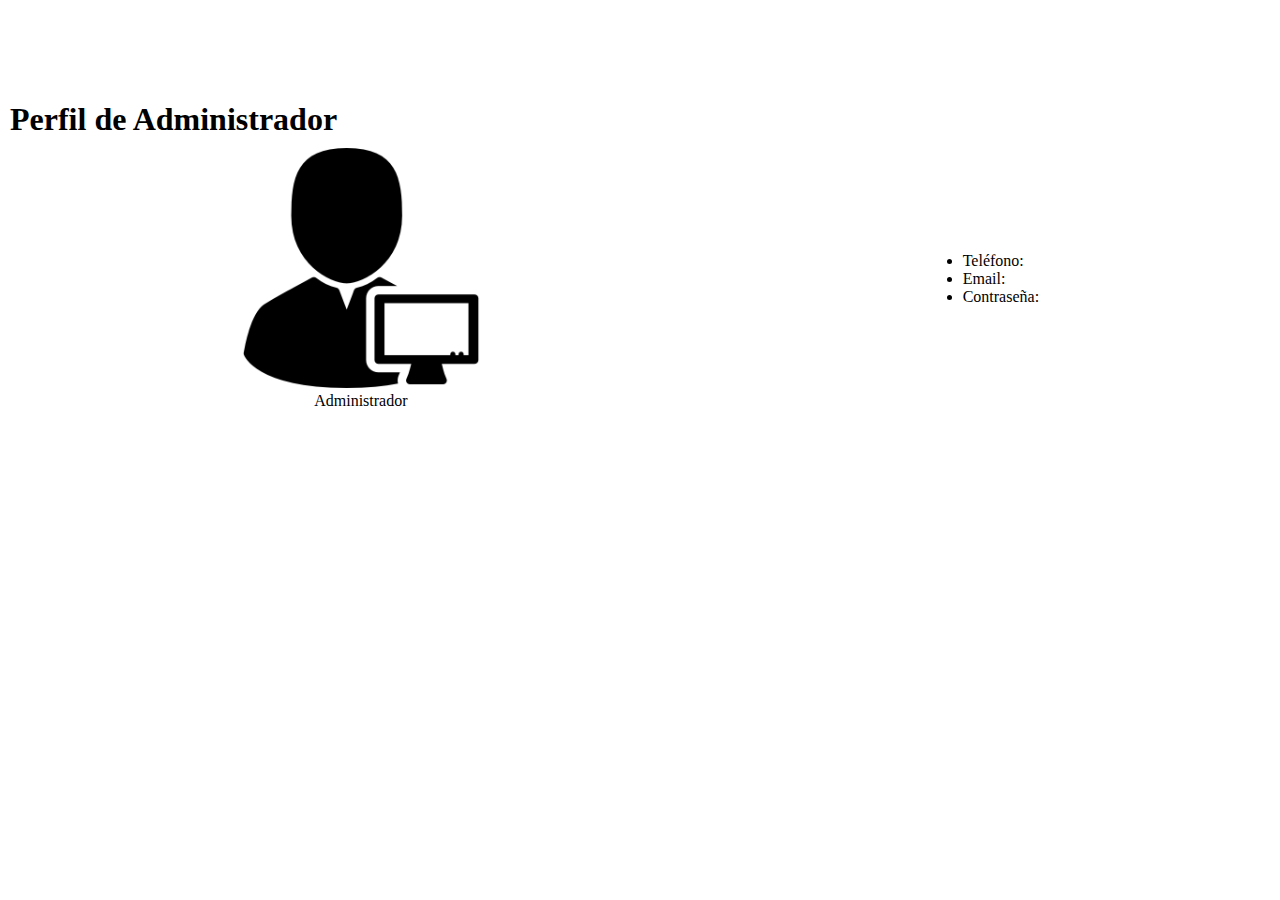
<file: src/main/resources/static/profile.html>
<!DOCTYPE html>
<html lang="en">
<head>
    <meta charset="UTF-8">
    <meta name="viewport" content="width=device-width, initial-scale=1.0">
    <title>Perfil Administrador</title>
    <link rel="icon" type="image" href="./src/logoAMR.png">
    <link href="https://cdn.jsdelivr.net/npm/bootstrap@5.3.2/dist/css/bootstrap.min.css" rel="stylesheet" integrity="sha384-T3c6CoIi6uLrA9TneNEoa7RxnatzjcDSCmG1MXxSR1GAsXEV/Dwwykc2MPK8M2HN" crossorigin="anonymous">
    <link rel="stylesheet" href="https://cdnjs.cloudflare.com/ajax/libs/font-awesome/6.2.1/css/all.min.css">
    <link rel="stylesheet" href="./css/gestion_styles.css">
    <link rel="stylesheet" href="./css/profile.css">
</head>
<body class="grid-container">

    <!-- NAVBAR [JS Implemented] -->
    <nav class="navbar" id="navbar">
    </nav><!-- FIN NAVBAR -->
    
    <main class="main">
        <hgroup>
            <h1>Perfil de Administrador</h1>
        </hgroup>
		
		<form class="form" >
        	<div id="form-container" class="row">
                <div id="frontProfile" class="card">
                    <img src="./src/81591.png" class="card-img-top" alt="Profile" >
                    <div class="card-body">
                        <h5 id="userName" class="card-title"> </h5>
                        <p class="card-text">Administrador</p>
                    </div>
                </div>
                <div id="backProfile" class="card">
                    <ul id="dataAdmin" class="list-group list-group-flush">
                        <li id="phone" class="list-group-item">
                            <label for="phoneInput">Teléfono:</label>
                            <!-- <input class="form-control" type="text" name="phoneInput" id="phoneInput" autocomplete="off" readonly> -->
                        </li>
                        <li id="email" class="list-group-item">
                            <label for="emailInput">Email:</label>
                            <!-- <input class="form-control" type="text" name="emailInput" id="emailInput" autocomplete="off" readonly> -->
                        </li>
                        <li id="pass" class="list-group-item">
                            <label for="passInput">Contraseña:</label>
                            <!-- <input class="form-control" type="password" name="passInput" id="passInput" autocomplete="off" readonly> -->
                        </li>
                    </ul>
                    <div id="btns" class="card-body">
                        <a href="#" class="card-link">Editar</a>
                        <a href="#" class="card-link"></a>
                    </div>
                </div>
            </form>
        </div>
    </main>

    <script src="https://cdn.jsdelivr.net/npm/bootstrap@5.3.2/dist/js/bootstrap.bundle.min.js" integrity="sha384-C6RzsynM9kWDrMNeT87bh95OGNyZPhcTNXj1NW7RuBCsyN/o0jlpcV8Qyq46cDfL" crossorigin="anonymous"></script>
    <script src="./js/gestion_navbar.js"></script>
    <script src="./js/profile.js"></script>
</body>
</html>
</file>
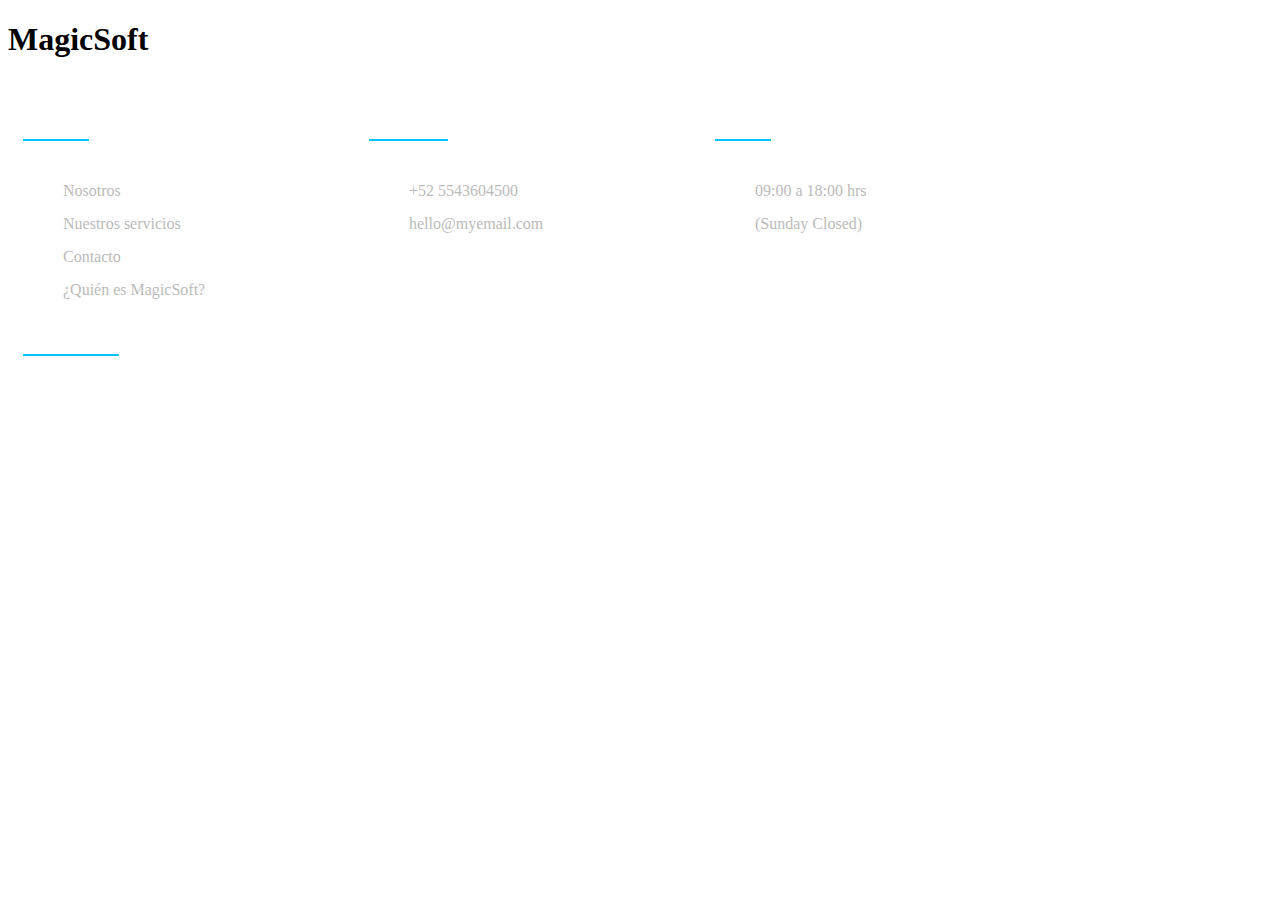
<file: src/main/resources/static/sections/footer.html>
<!DOCTYPE html>
<html lang="en">
<head>
    <meta charset="UTF-8">
    <meta name="viewport" content="width=device-width, initial-scale=1.0">
    <title>Footer</title>
    <link rel="stylesheet" href="../css/footer.css">
    <link rel="stylesheet" href="https://cdnjs.cloudflare.com/ajax/libs/font-awesome/6.2.1/css/all.min.css">
</head>
<body>
    <h1>MagicSoft</h1>

    <footer class="footer">
        <div class="container">
            <div class="footer-row">
                <div class="footer-links">
                    <h4>Compañía</h4>
                    <ul>
                        <li><a href="#">Nosotros</a></li>
                        <li><a href="#">Nuestros servicios</a></li>
                        <li><a href="#">Contacto</a></li>
                        <li><a href="#">¿Quién es MagicSoft?</a></li>

                    </ul>
                </div>
                <div class="footer-links">
                    <h4>Contáctanos</h4>
                    <ul>
                        <li><a href="#">+52 5543604500</a></li>
                        <li><a href="#">hello@myemail.com</a></li>
                    </ul>
                </div>
                <div class="footer-links">
                    <h4>Horarios</h4>
                    <ul>
                        <li><a href="#">09:00 a 18:00 hrs</a></li>
                        <li><a href="#">(Sunday Closed)</a></li>
                    </ul>
                </div>
                <div class="footer-links">
                    <h4>Redes Sociales</h4>
                    <div class="social-link">
                        <a href="#"><i class="fab fa-facebook-f"></i></a>
                        <a href="#"><i class="fab fa-instagram"></i></a>
                        <a href="#"><i class="fab fa-twitter"></i></a>
                        <a href="#"><i class="fab fa-linkedin"></i></a>
                    </div>
                </div>

            </div>
        </div>

    </footer>

</body>
</html>
</file>
<file: src/main/resources/static/css/style.css>
@import url(https://fonts.google.com/specimen/Raleway);

*{
    box-sizing: border-box;
    padding: 0;
    margin: 0;
    font-family: 'Raleway', sans-serif;
}

body{
    min-height: 100%;
    background-image: url(../src/img/back2.jpg);
    background-repeat: no-repeat;
    background-attachment: fixed;
    background-size: cover;
}
html{
    height: 100%;
}

.grid-container > *{
    padding-top: 0px;
    padding-bottom: 0px;
}
.navbar{
    grid-area: navbar;
    background-image: url(https://cdn.staticcrate.com/stock-hd/effects/footagecrate-4k-looping-network-tech-background-blue-1-prev-full.png);
    background-size: cover; /* Ajusta el tamaño de la imagen para cubrir todo el contenedor */
    background-position: center;
    height: fit-content;
    font-size: large;
}
.navbar-brand img {
    border-radius: 15%;
    margin: 5px;
    margin-left: 15px;
    width: 55px;
    height: 55px;
    animation: rotateY 5s linear infinite; /* Aplica la animación 'rotateY' */
}

@keyframes rotateY {
    0%, 100% {
        transform: perspective(400px) rotateY(0deg);
    }
    50% {
        transform: perspective(400px) rotateY(180deg);
    }
}

.navbar.navbar-expand-lg.navbar-dark{
    width: 100%;
    height: fit-content;
    margin: 0%;
    border: 0;
    padding: 0;
}
.navbar.navbar{
    width: 100%;
    height: fit-content;
    margin: 0%;
    border: 0;
    padding: 0;
}
.collapse.navbar-collapse{
    justify-content: flex-end;
    padding-left: 15px;
}

.header{
    grid-area: header;
    width: 100%;
    height: fit-content;
}
.main{
    grid-area: main;
    display: grid;
    width: 100%;
    height: fit-content;
    justify-content: center;
    align-items: center;
    font-family: inherit;
    margin-top: 30px;
    margin-bottom: 30px;
}

.footer{
    grid-area: footer;
    background-image: url(https://cdn.staticcrate.com/stock-hd/effects/footagecrate-4k-looping-network-tech-background-blue-1-effect-lg.jpg);
    background-size: cover; /* Ajusta el tamaño de la imagen para cubrir todo el contenedor */
    background-position: center;
    height: fit-content;
    padding:0;
    margin: 0;
    border: 0;
}

/*Mobile*/
.grid-container{
    display: grid;
    gap: 0px;
    grid-template-areas:
    "navbar"
    "header"
    "main"
    "sidebar"
    "footer" ;
    font-family: inherit;
}
/*Tablet*/
@media(min-width:768px){
    .grid-container{
        grid-template-columns: auto;
        grid-template-rows: auto;
        grid-template-areas: 
        "navbar navbar"
        "header header"
        "main main"
        "sidebar sidebar"
        "footer footer";
    }
}
/*Desktop*/
@media(min-width:900px){
    .grid-container{
        grid-template-columns: auto ;
        grid-template-rows:  auto;
        grid-template-areas: 
        "navbar navbar navbar"
        "header header header"
        "main main main"
        "sidebar sidebar sidebar"
        "footer footer footer";
    }
}

/*Estilo para pagina de portafolio*/
.tituloPortafolio {
    text-align: center;
    margin: 50px 0;
}

.cardsPortafolio {
    display:flex;
    flex-direction:column;
    align-items:center;
    margin-bottom: 50px;
    width: 100%;
    margin: 30px;
}
.col{
    filter: grayscale(100%);
    transition:filter.25s}

.col:hover{
    filter: grayscale(0%);
}
</file>
<file: src/main/resources/static/css/footer.css>
.footer.container{
    font-family: raleway;
    text-transform: capitalize;
    max-width: 1200px;
    margin: 0 auto;
}
.footer-row{
    display: flex;
    flex-wrap: wrap;
    padding-top: 20px;
}
.footer-links{
    width: 25%;
    padding: 0 15px;
}
.footer-links h4{
    font-size: medium;
    color: white;
    margin-bottom: 25px;
    font-weight: 500;
    border-bottom: 2px solid #00c3ff;
    padding-bottom: 0;
    display: inline-block;
}
.footer-links ul li{
    list-style: none;
    font-size: medium;
}
.footer-links ul li a{
    font-size: medium;
    text-decoration: none;
    color: #bbbbbb;
    display: block;
    margin-bottom: 15px;
    transition: all .3s ease;
}

.footer-links ul li a:hover{
    color: white;
    padding-left: 6px;
    font-size: medium;
}

.social-link a{
    display: inline-block;
    min-height: 40px;
    width: 40px;
    background-color: rgba(255, 255, 255, 0.2);
    margin: 0 10px 10px 0;
    text-align: center;
    line-height: 40px;
    border-radius: 50%;
    color: white;
    transition: all .5s ease;
    font-size: medium;
}
.social-link a:hover{
    background-color: #00c3ff;
    font-size: medium;
}
#admin{
    text-decoration: none;
    color: white;
}

@media(max-width:991px){
    .footer-row{
        text-align: center;
    }
    .footer-links{
        width: 100%;
        margin-bottom: 30px;
    }
}
</file>
<file: src/main/resources/static/css/inicio.css>
/*--------------------------------------------------------------
# General
--------------------------------------------------------------*/
body {
  font-family: "Open Sans", sans-serif;
  color: #444444;
}

a {
  color: #47b2e4;
  text-decoration: none;
}

a:hover {
  color: #73c5eb;
  text-decoration: none;
}

h1
h2,
h3,
h4,
h5,
h6 {
  font-family: "Jost", sans-serif;
}


/*-------------------------------------------------------------
# Hero Section
--------------------------------------------------------------*/
#home {
  width: 100%;
  height: 80vh;
  background: #37517e;
}

#home .container {
  padding-top: 72px;
}

#home h1 {
  margin: 0 0 10px 0;
  font-size: 48px;
  font-weight: 700;
  line-height: 56px;
  color: #fff;
}

#home h2 {
  color: rgba(255, 255, 255, 0.6);
  margin-bottom: 50px;
  font-size: 24px;
}

#home .btn-get-started {
  font-family: "Jost", sans-serif;
  font-weight: 500;
  font-size: 16px;
  letter-spacing: 1px;
  display: inline-block;
  padding: 10px 28px 11px 28px;
  border-radius: 50px;
  transition: 0.5s;
  margin: 10px 0 0 0;
  color: #fff;
  background: #47b2e4;
}

#home .btn-get-started:hover {
  background: #209dd8;
}

#home .animated {
  animation: up-down 2s ease-in-out infinite alternate-reverse both;
}

@media (max-width: 991px) {
  #home {
    height: 100vh;
    text-align: center;
  }

  #home .animated {
    animation: none;
  }

  #home .home {
    text-align: center;
  }

  #home .home img {
    width: 50%;
  }
}

@media (max-width: 768px) {
  #home h1 {
    font-size: 28px;
    line-height: 36px;
  }

  #home h2 {
    font-size: 18px;
    line-height: 24px;
    margin-bottom: 30px;
  }

  #home .home img {
    width: 70%;
  }
}

@media (max-width: 575px) {
  #home .home img {
    width: 80%;
  }

  #home .btn-get-started {
    font-size: 16px;
    padding: 10px 24px 11px 24px;
  }
}

@keyframes up-down {
  0% {
    transform: translateY(10px);
  }

  100% {
    transform: translateY(-10px);
  }
}

/*--------------------------------------------------------------
# Sections General
--------------------------------------------------------------*/
section {
  padding: 60px 0;
  overflow: hidden;
}

.section-bg {
  background-color: #f3f5fa;
}

.section-title {
  text-align: center;
  padding-bottom: 30px;
}

.section-title h2 {
  font-size: 32px;
  font-weight: bold;
  text-transform: uppercase;
  margin-bottom: 20px;
  padding-bottom: 20px;
  position: relative;
  color: #37517e;
}

.section-title h2::before {
  content: "";
  position: absolute;
  display: block;
  width: 120px;
  height: 1px;
  background: #ddd;
  bottom: 1px;
  left: calc(50% - 60px);
}

.section-title h2::after {
  content: "";
  position: absolute;
  display: block;
  width: 40px;
  height: 3px;
  background: #47b2e4;
  bottom: 0;
  left: calc(50% - 20px);
}

.section-title p {
  margin-bottom: 0;
}



/*--------------------------------------------------------------
# About Us
--------------------------------------------------------------*/
.about .content h3 {
  font-weight: 600;
  font-size: 26px;
}

.about .content ul {
  list-style: none;
  padding: 0;
}

.about .content ul li {
  padding-left: 28px;
  position: relative;
}

.about .content ul li+li {
  margin-top: 10px;
}

.about .content ul i {
  position: absolute;
  left: 0;
  top: 2px;
  font-size: 20px;
  color: #47b2e4;
  line-height: 1;
}

.about .content p:last-child {
  margin-bottom: 0;
}

.about .content .btn-learn-more {
  font-family: "Poppins", sans-serif;
  font-weight: 500;
  font-size: 14px;
  letter-spacing: 1px;
  display: inline-block;
  padding: 12px 32px;
  border-radius: 4px;
  transition: 0.3s;
  line-height: 1;
  color: #47b2e4;
  animation-delay: 0.8s;
  margin-top: 6px;
  border: 2px solid #47b2e4;
}

.about .content .btn-learn-more:hover {
  background: #47b2e4;
  color: #fff;
  text-decoration: none;
}

/*--------------------------------------------------------------
# Services
--------------------------------------------------------------*/
.services .icon-box {
  box-shadow: 0px 0 25px 0 rgba(0, 0, 0, 0.1);
  padding: 50px 30px;
  transition: all ease-in-out 0.4s;
  background: #fff;
}

.services .icon-box .icon {
  margin-bottom: 10px;
}

.services .icon-box .icon i {
  color: #47b2e4;
  font-size: 36px;
  transition: 0.3s;
}

.services .icon-box h4 {
  font-weight: 500;
  margin-bottom: 15px;
  font-size: 24px;
}

.services .icon-box h4 a {
  color: #37517e;
  transition: ease-in-out 0.3s;
}

.services .icon-box p {
  line-height: 24px;
  font-size: 14px;
  margin-bottom: 0;
}

.services .icon-box:hover {
  transform: translateY(-10px);
}

.services .icon-box:hover h4 a {
  color: #47b2e4;
}
</file>
<file: src/main/resources/static/css/blog.css>
* {
  font-family: 'Raleway', sans-serif;
}

.grid-container{
  background-image: url(../src/img/back2.jpg);
    background-repeat: no-repeat;
    background-attachment: fixed;
    background-size: cover;
}

.header {
    background-color: #CBDBFF;
    padding-top: 10px;
  }
  #heading-container {
    background-color: #CBDBFF;
    color: #000000;
    text-align: left;
    height: wrap;
    padding: 0 36px;
  }
  #heading-container h4 {
    font-weight: 400;
    font-size: 40px;
  }
  .main {
    background-image: url(../src/img/back2.jpg);
    background-repeat: no-repeat;
    background-attachment: fixed;
    background-size: cover;
    font-family: inherit;
  }
  #posts-container {
    width: 90%;
    margin: 0 auto;
    display: grid;
    grid-template-columns: repeat(2, 1fr);
    grid-column-gap: 1em;
  }
  .news-card {
    display: grid;
    position: relative;
    grid-template-rows: auto 1fr;
    box-shadow: 0 0 15px rgba(85, 85, 85, 0.2);
    margin: 1em 0;
    border-radius: 30px;
    background-color: white;
  }
  .news-card img {
    width: 100%;
    height: 30vh;
    object-fit: cover;
    border-radius: 30px 30px 0 0;
  }
  .news-content {
    display: flex;
    flex-direction: column;
    justify-content: space-between;
    padding: 1em;
    font-size: 15px;
  }
  .news-title {
    font-weight: 600;
    color: #0b0028;
  }
  .news-description {
    color: #6f6f6f;
    text-align: justify;
    margin: 0.8em 0 1em 0;
  }
  .view-button {
    position: relative;
    text-decoration: none;
    background-color: #294BF3;
    color: #ffffff;
    width: 7em;
    text-align: center;
    padding: 0.3em 0.2em;
    border-radius: 5px;
  }
  .active {
    color: #ffffff;
  }
  @media only screen and (max-width: 768px) {
    #posts-container {
      grid-template-columns: repeat(1, 1fr);
    }
  }
</file>
<file: src/main/resources/static/css/magicsoft.css>
body {
  font-family: Arial, Helvetica, sans-serif;
  background-image: url(https://cdn.staticcrate.com/stock-hd/effects/footagecrate-4k-looping-network-tech-background-blue-1-prev-full.png);
  background-size: cover; /* Ajusta el tamaño de la imagen para cubrir todo el contenedor */
  background-position: center;
}
.container-xxl p{
  font-size:3vh;
  text-align: justify;
}
.navbar.navbar-expand-lg.bg-dark{
  width: 100%;
  height: fit-content;
  justify-content: space-between;
  padding: 20px 0;
}
.collapse.navbar-collapse{
  justify-content: flex-end;
}

#header{
  padding: 50px;
  color: floralwhite;
}
#container{
  padding-left: 50px;
  padding-right: 50px;
}

.footer{
  padding-top: 50px;
  margin: 30px;
  
}

.footer div {
  color: white;
}

/*empiezan CARDS*/

img{
  width:280px;
  height:350px;
  border-radius: 15px;
  object-fit: cover;
}

/*ESTO MODIFICA LO RESPONSIVO*/
.grid-cards{
  display:grid;
  grid-template-columns: repeat(auto-fill, minmax(280px,1fr));
  gap: 10px;
}
.columna{
  margin:0 auto;
  margin-bottom:30px;
}
/*ESTO MODIFICA LO RESPONSIVO*/

.flip-card {
background-color: transparent;
width: 280px;
height: 350px;
perspective: 1000px;
border-radius: 15px;
}

.flip-card-inner {
position: relative;
width: 100%;
height: 100%;
text-align: center;
transition: transform 1s;
transform-style: preserve-3d;
box-shadow: 0 4px 8px 0 rgb(247, 246, 246);
border-radius: 15px;
}

.flip-card:hover .flip-card-inner {
transform: rotateY(180deg);
border-radius: 15px;
}
.flip-card-front, .flip-card-back {
position: absolute;
width: 100%;
height: 100%;
-webkit-backface-visibility: hidden;
backface-visibility: hidden;
border-radius:20px;
color: floralwhite;
}

.flip-card-back {
transform: rotateY(180deg);
box-sizing:border-box;
margin-top:20px;
padding: 15px;
}
.flip-card-back p{
  text-align: justify;
  font-size:1.8vh;
}

/*------------------------------------------------------------------------------------------------------------------------------------------------------*/


.flip-card2 {
background-color: transparent;
width: 280px;
height: 350px;
perspective: 1000px;
border-radius: 15px;
}

.flip-card-inner2 {
position: relative;
width: 100%;
height: 100%;
text-align: center;
transition: transform 1s;
transform-style: preserve-3d;
box-shadow: 0 4px 8px 0 rgba(201, 199, 199, 0.751);
border-radius: 15px;
}
.flip-card2:hover .flip-card-inner2 {
transform: rotateY(180deg);
border-radius: 15px;
}
.flip-card2-front, .flip-card-back2 {
position: absolute;
width: 100%;
height: 100%;
-webkit-backface-visibility: hidden;
backface-visibility: hidden;
border-radius: 15px;
}
.flip-card-back2 {
background-image: url(https://images.pexels.com/photos/7134986/pexels-photo-7134986.jpeg?auto=compress&cs=tinysrgb&w=1260&h=750&dpr=1);
color: floralwhite;
transform: rotateY(180deg);
}
</file>
<file: src/main/resources/static/css/gestion_styles.css>
*{
    box-sizing: border-box;
    padding: 0;
    margin: 0;
}
html{
    height: 100%;
}
body{
    min-height: 100%;
    margin: 0;
}
.grid-container > *{
    padding-top: 0px;
    padding-bottom: 0px;
}
.navbar{
    grid-area: navbar;
    position: fixed;
    top: 0;
    width: 100%;
    text-decoration: none;
    background-image: url(../src/magicsoft-bg.png);
    height: fit-content;
    justify-content: space-between;
    color: #eee;
    z-index: 2;
}
#navbar-container{
    margin: 0;
    padding: 0;
    justify-content: space-between;
}
.navbar-brand img{
    border-radius: 15%;
    margin: 5px;
    width: 55px;
    height: 55px;
    animation: rotateY 5s linear infinite; /* Aplica la animación 'rotateY' */
}
.nav-link:hover{
    text-shadow: #294BF3 1px 0 10px;
}
.nav-link:checked{
    background-color: #294BF3;
}
.main{
    grid-area: main;
    width: 100%;
    height: fit-content;
}


@keyframes rotateY {
    0%, 100% {
        transform: perspective(400px) rotateY(0deg);
    }
    50% {
        transform: perspective(400px) rotateY(180deg);
    }
}


/*Mobile*/
@media(min-width:320px){
    .grid-container{
        display: grid;
        gap: 0px;
        grid-template-rows: 91px auto;
        grid-template-areas:
        "navbar"
        "main";
    }
    .main{
        padding: 10px 0 0;
    }
    /* .navbar{
        position: relative;
    } */
    
}
/*Tablet*/
@media(min-width:768px){
    .grid-container{
        grid-template-columns: auto ;
        grid-template-rows: 91px auto;
        grid-template-areas: 
        "navbar navbar"
        "main main";
    }
    .main{
        padding: 10px 0 0;
    }
   
}
/*Desktop*/
@media(min-width:900px){
    .grid-container{
        grid-template-columns: auto ;
        /* grid-template-rows: 100px 50px auto 100px; */
        grid-template-rows: 91px auto;
        grid-template-areas: 
        "navbar navbar navbar"
        "main main main";
    }
}
</file>
<file: src/main/resources/static/css/profile.css>
hgroup{
    padding-left: 10px;
}
#form {
    padding: 0;
    width: 100%;
    margin: 40px auto;
}
#form-container{
    display: flex;
    justify-content: center;
    align-items: center;
    padding: 0;
    /* display: grid;
    grid-template-columns: repeat(2, 1fr);
    grid-gap: 1em; */
    margin: 0px auto; 
}

#form .card{
    /* width: 18rem; */
    padding: 20px;
   /*  z-index: -2; */
}
#frontProfile, #backProfile{
    margin: 10px auto;
    width: fit-content;
}
#frontProfile img{
    width: 240px; 
    height: 240px;
}
.card-body{
        text-align: center;
    }
#dataAdmin{
    text-align: left;
}
#btns{
    display: none;
}
</file>
